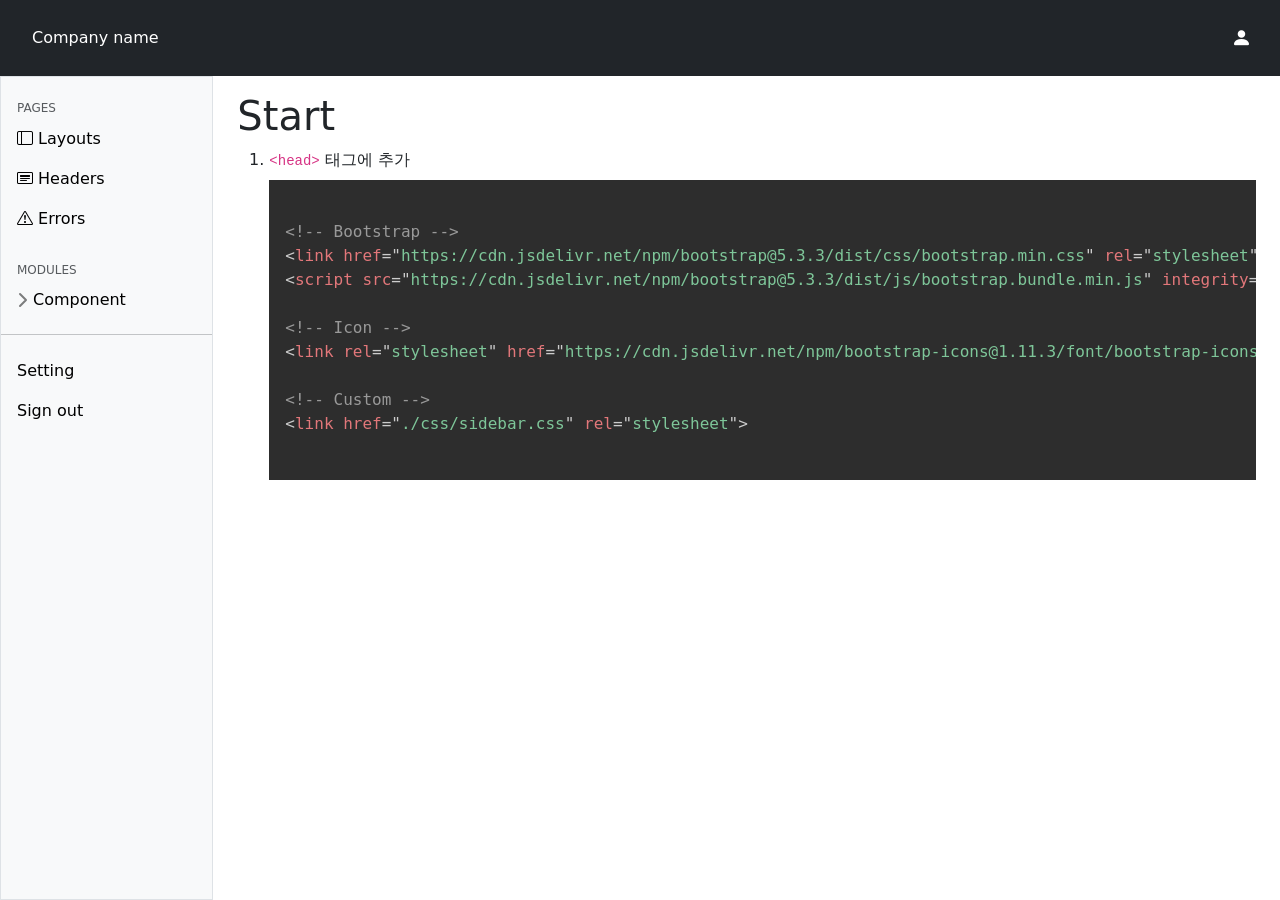
<file: dashboard/index.html>
<!DOCTYPE html>
<html lang="en">
<head>
  <meta charset="UTF-8">
  <meta name="viewport" content="width=device-width, initial-scale=1.0">
  <title>Bootstrap5</title>

  <!-- Bootstrap -->
  <link href="https://cdn.jsdelivr.net/npm/bootstrap@5.3.3/dist/css/bootstrap.min.css" rel="stylesheet" integrity="sha384-QWTKZyjpPEjISv5WaRU9OFeRpok6YctnYmDr5pNlyT2bRjXh0JMhjY6hW+ALEwIH" crossorigin="anonymous">
  <script src="https://cdn.jsdelivr.net/npm/bootstrap@5.3.3/dist/js/bootstrap.bundle.min.js" integrity="sha384-YvpcrYf0tY3lHB60NNkmXc5s9fDVZLESaAA55NDzOxhy9GkcIdslK1eN7N6jIeHz" crossorigin="anonymous"></script>
  
  <!-- Icon -->
  <link rel="stylesheet" href="https://cdn.jsdelivr.net/npm/bootstrap-icons@1.11.3/font/bootstrap-icons.min.css">
  
  <!-- Custom -->
  <link href="./css/sidebar.css" rel="stylesheet">
  <script defer src="./js/include.js"></script> <!-- layout -->

  <!-- Prism  -->
  <link rel="stylesheet" href="./vendor/prism/prism.css">
  <script src="./vendor/prism/prism.js"></script>
  <!-- .Prism  -->

</head>
<body>
  <!-- header -->
  <header class="navbar sticky-top bg-dark flex-md-nowrap p-3" data-include="./common/header.html"></header>
  <!-- .header -->

  <!-- container -->
  <div class="container-fluid">
    <div class="row">
      <!-- sidebar -->
      <div class="sidebar border border-right col-md-3 col-lg-2 p-0 bg-body-tertiary position-fixed overflow-auto" data-include="./common/sidebar.html"></div>
      <!-- .sidebar -->

      <!-- content -->
      <main class="col-md-9 ms-sm-auto col-lg-10 px-md-4 mt-3">
        <h1>Start</h1>
        
        <ol>
          <li>
            <code>&#x3C;head&#x3E;</code><span> 태그에 추가</span>
            <pre class="overflow-auto" style="height: 300px;">
              <code class="language-html">
&#x3C;!-- Bootstrap --&#x3E;
&#x3C;link href=&#x22;https://cdn.jsdelivr.net/npm/bootstrap@5.3.3/dist/css/bootstrap.min.css&#x22; rel=&#x22;stylesheet&#x22; integrity=&#x22;sha384-QWTKZyjpPEjISv5WaRU9OFeRpok6YctnYmDr5pNlyT2bRjXh0JMhjY6hW+ALEwIH&#x22; crossorigin=&#x22;anonymous&#x22;&#x3E;
&#x3C;script src=&#x22;https://cdn.jsdelivr.net/npm/bootstrap@5.3.3/dist/js/bootstrap.bundle.min.js&#x22; integrity=&#x22;sha384-YvpcrYf0tY3lHB60NNkmXc5s9fDVZLESaAA55NDzOxhy9GkcIdslK1eN7N6jIeHz&#x22; crossorigin=&#x22;anonymous&#x22;&#x3E;&#x3C;/script&#x3E;

&#x3C;!-- Icon --&#x3E;
&#x3C;link rel=&#x22;stylesheet&#x22; href=&#x22;https://cdn.jsdelivr.net/npm/bootstrap-icons@1.11.3/font/bootstrap-icons.min.css&#x22;&#x3E;

&#x3C;!-- Custom --&#x3E;
&#x3C;link href=&#x22;./css/sidebar.css&#x22; rel=&#x22;stylesheet&#x22;&#x3E;
              </code>
            </pre>
          </div>
          </li>
        </ol>
      </main>
      <!-- .content -->
    </div>
  </div>
  <!-- .container -->

</body>
</html>
</file>
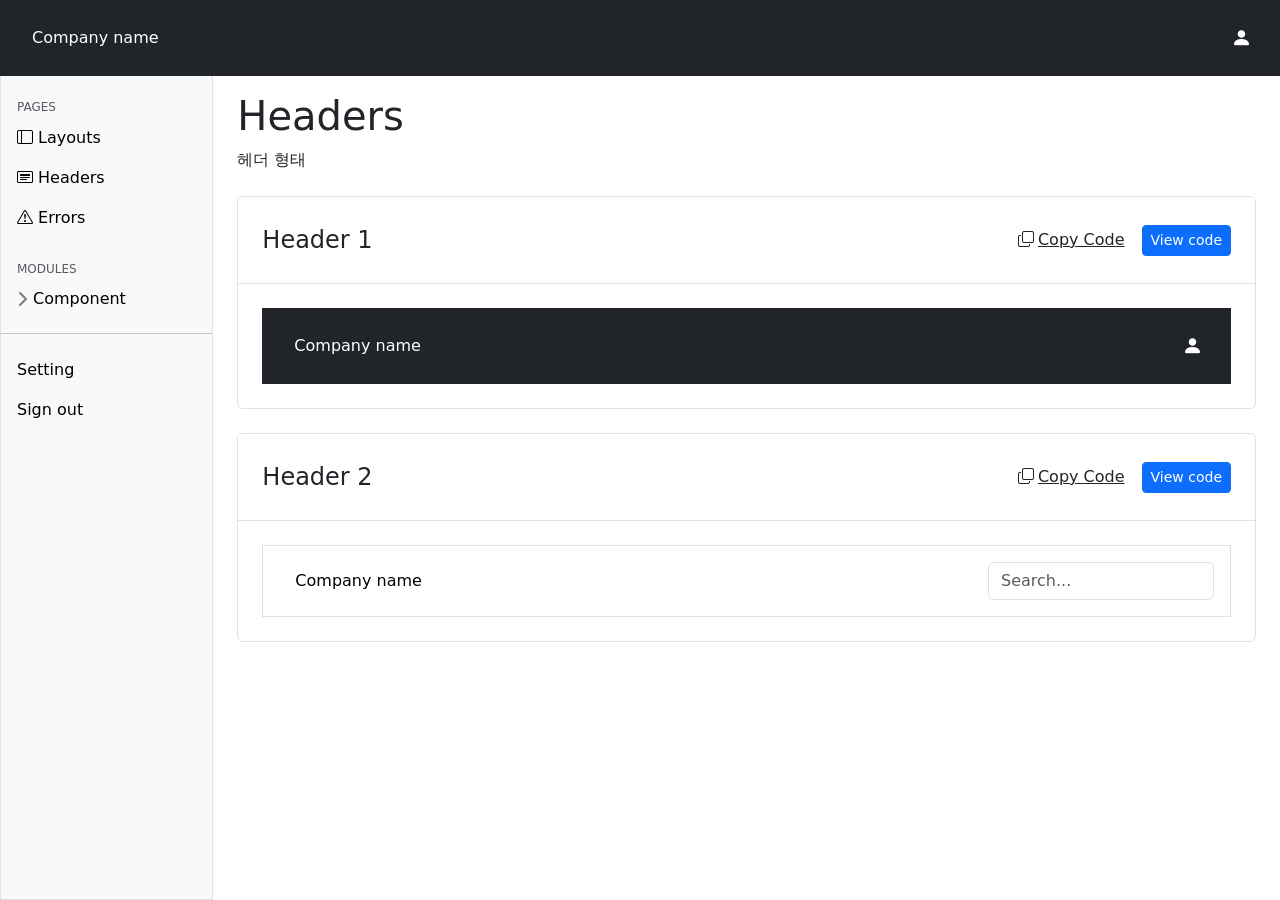
<file: dashboard/page/headers.html>
<!DOCTYPE html>
<html lang="en">
<head>
  <meta charset="UTF-8">
  <meta name="viewport" content="width=device-width, initial-scale=1.0">
  <title>Bootstrap5</title>

  <!-- CSS -->
  <link href="https://cdn.jsdelivr.net/npm/bootstrap@5.3.3/dist/css/bootstrap.min.css" rel="stylesheet" integrity="sha384-QWTKZyjpPEjISv5WaRU9OFeRpok6YctnYmDr5pNlyT2bRjXh0JMhjY6hW+ALEwIH" crossorigin="anonymous">
  <link href="../css/sidebar.css" rel="stylesheet">
  
  <!-- ICON -->
  <link rel="stylesheet" href="https://cdn.jsdelivr.net/npm/bootstrap-icons@1.11.3/font/bootstrap-icons.min.css">

  <!-- JS -->
  <script src="https://cdn.jsdelivr.net/npm/bootstrap@5.3.3/dist/js/bootstrap.bundle.min.js" integrity="sha384-YvpcrYf0tY3lHB60NNkmXc5s9fDVZLESaAA55NDzOxhy9GkcIdslK1eN7N6jIeHz" crossorigin="anonymous"></script>
  <script defer src="../js/include.js"></script> <!-- layout -->

  <!-- prism  -->
  <link rel="stylesheet" href="../vendor/prism/prism.css">
  <script src="../vendor/prism/prism.js"></script>
  <!-- .prism  -->

</head>
<body>
  <!-- header -->
  <header class="navbar sticky-top bg-dark flex-md-nowrap p-3" data-include="../common/header.html"></header>
  <!-- .header -->

  <!-- container -->
  <div class="container-fluid">
    <div class="row">
      <!-- sidebar -->
      <div class="sidebar border border-end border-top-0 border-right col-md-3 col-lg-2 p-0 bg-body-tertiary position-fixed overflow-auto" data-include="../common/sidebar.html"></div>
      <!-- .sidebar -->

      <!-- content -->
      <main class="col-md-9 ms-sm-auto col-lg-10 px-md-4 mt-3">
        <h1>Headers</h1>
        <p>헤더 형태</p>

        <div class="card shadow-none border my-4">
          <div class="card-header p-4 border-bottom bg-body">
            <div class="row g-3 justify-content-between align-items-center">
              <div class="col-12 col-md">
                <h4 class="text-body mb-0" data-anchor="data-anchor" id="accordion-example">Header 1<a class="anchorjs-link " aria-label="Anchor" data-anchorjs-icon="#" href="#accordion-example"></a></h4>
              </div>
              <div class="col col-md-auto">
                <nav class="nav justify-content-end doc-tab-nav align-items-center" role="tablist">
                  <button class="btn btn-link px-2 text-body copy-code-btn" type="button"><i class="bi bi-copy me-1"></i>Copy Code</button>
                  <a class="btn btn-sm btn-primary code-btn ms-2 collapsed" data-bs-toggle="collapse" href="#accordion-example-code" role="button" aria-controls="accordion-example-code" aria-expanded="false">View code</a>
                </nav>
              </div>
            </div>
          </div>

          <div class="card-body p-0">
            <div class="code-collapse collapse" id="accordion-example-code" style="">
              <pre class="overflow-auto" style="height: 300px;">
                <code class="language-html">
&#x3C;!-- header --&#x3E;
  &#x3C;header class=&#x22;navbar sticky-top bg-dark flex-md-nowrap p-3&#x22;&#x3E;
    &#x3C;a class=&#x22;navbar-brand col-md-3 col-lg-2 me-0 px-3 fs-6 text-white&#x22; href=&#x22;/dashboard/index.html&#x22;&#x3E;Company name&#x3C;/a&#x3E;
        
    &#x3C;button class=&#x22;btn ms-auto text-white fs-5&#x22;&#x3E;&#x3C;i class=&#x22;bi bi-person-fill&#x22;&#x3E;&#x3C;/i&#x3E;&#x3C;/button&#x3E;

    &#x3C;!-- mobile menu icon --&#x3E;
    &#x3C;ul class=&#x22;navbar-nav flex-row d-md-none&#x22;&#x3E;
      &#x3C;li class=&#x22;nav-item text-nowrap&#x22;&#x3E;
        &#x3C;button class=&#x22;btn fs-5&#x22; type=&#x22;button&#x22; data-bs-toggle=&#x22;offcanvas&#x22; data-bs-target=&#x22;#offcanvasExample&#x22; aria-controls=&#x22;offcanvasExample&#x22;&#x3E;
          &#x3C;i class=&#x22;bi bi-justify text-white&#x22;&#x3E;&#x3C;/i&#x3E;
        &#x3C;/button&#x3E;
      &#x3C;/li&#x3E;
    &#x3C;/ul&#x3E;
    &#x3C;!-- .mobile menu icon --&#x3E;
  &#x3C;/header&#x3E;
&#x3C;!-- .header --&#x3E;
                </code>
              </pre>
            </div>
            <div class="p-4 code-to-copy">
                <!-- header -->
                <header class="navbar sticky-top bg-dark flex-md-nowrap p-3">
                  <a class="navbar-brand col-md-3 col-lg-2 me-0 px-3 fs-6 text-white" href="/dashboard/index.html">Company name</a>
                      
                  <button class="btn ms-auto text-white fs-5"><i class="bi bi-person-fill"></i></button>

                  <!-- mobile menu icon -->
                  <ul class="navbar-nav flex-row d-md-none">
                    <li class="nav-item text-nowrap">
                      <button class="btn fs-5" type="button" data-bs-toggle="offcanvas" data-bs-target="#offcanvasExample" aria-controls="offcanvasExample">
                        <i class="bi bi-justify text-white"></i>
                      </button>
                    </li>
                  </ul>
                  <!-- .mobile menu icon -->
                </header>
                <!-- .header -->
            </div>
          </div>
        </div>

        <div class="card shadow-none border my-4">
          <div class="card-header p-4 border-bottom bg-body">
            <div class="row g-3 justify-content-between align-items-center">
              <div class="col-12 col-md">
                <h4 class="text-body mb-0" data-anchor="data-anchor" id="accordion-example">Header 2<a class="anchorjs-link " aria-label="Anchor" data-anchorjs-icon="#" href="#accordion-example"></a></h4>
              </div>
              <div class="col col-md-auto">
                <nav class="nav justify-content-end doc-tab-nav align-items-center" role="tablist">
                  <button class="btn btn-link px-2 text-body copy-code-btn" type="button"><i class="bi bi-copy me-1"></i>Copy Code</button>
                  <a class="btn btn-sm btn-primary code-btn ms-2 collapsed" data-bs-toggle="collapse" href="#sidebarRight" role="button" aria-controls="sidebarRight" aria-expanded="false">View code</a>
                </nav>
              </div>
            </div>
          </div>

          <div class="card-body p-0">
            <div class="code-collapse collapse" id="sidebarRight" style="">
              <pre class="overflow-auto" style="height: 300px;">
                <code class="language-html">
&#x3C;!-- header --&#x3E;
  &#x3C;header class=&#x22;navbar sticky-top bg-white flex-md-nowrap p-3 border border-bottom&#x22;&#x3E;
    &#x3C;a class=&#x22;navbar-brand col-md-3 col-lg-2 me-0 px-3 fs-6 d-none d-md-block&#x22; href=&#x22;/dashboard/index.html&#x22;&#x3E;Company name&#x3C;/a&#x3E;
    &#x3C;a class=&#x22;navbar-brand col-md-3 col-lg-2 me-0 px-3 fs-6 d-block d-md-none&#x22; href=&#x22;/dashboard/index.html&#x22;&#x3E;C&#x3C;/a&#x3E;
    
    &#x3C;div class=&#x22;d-flex align-items-center&#x22;&#x3E;
      &#x3C;form class=&#x22;w-100 d-none d-md-inline&#x22; role=&#x22;search&#x22;&#x3E;
        &#x3C;input type=&#x22;search&#x22; class=&#x22;form-control&#x22; placeholder=&#x22;Search...&#x22; aria-label=&#x22;Search&#x22;&#x3E;
      &#x3C;/form&#x3E;

      &#x3C;div class=&#x22;flex-shrink-0&#x22;&#x3E;
        &#x3C;!-- mobile menu icon --&#x3E;
          &#x3C;ul class=&#x22;navbar-nav flex-row d-md-none&#x22;&#x3E;
            &#x3C;li class=&#x22;nav-item text-nowrap&#x22;&#x3E;
              &#x3C;button class=&#x22;nav-link fs-5&#x22; type=&#x22;button&#x22; data-bs-toggle=&#x22;collapse&#x22; data-bs-target=&#x22;#navbarSearch&#x22; aria-controls=&#x22;navbarSearch&#x22; aria-expanded=&#x22;true&#x22; aria-label=&#x22;Toggle search&#x22;&#x3E;
                &#x3C;i class=&#x22;bi bi-search&#x22;&#x3E;&#x3C;/i&#x3E;
              &#x3C;/button&#x3E;
            &#x3C;/li&#x3E;
            &#x3C;li class=&#x22;nav-item text-nowrap&#x22;&#x3E;
              &#x3C;button class=&#x22;btn fs-5&#x22; type=&#x22;button&#x22; data-bs-toggle=&#x22;offcanvas&#x22; data-bs-target=&#x22;#offcanvasExample&#x22; aria-controls=&#x22;offcanvasExample&#x22;&#x3E;
                &#x3C;i class=&#x22;bi bi-justify&#x22;&#x3E;&#x3C;/i&#x3E;
              &#x3C;/button&#x3E;
            &#x3C;/li&#x3E;
          &#x3C;/ul&#x3E;
          &#x3C;!-- .mobile menu icon --&#x3E;
      &#x3C;/div&#x3E;
    &#x3C;/div&#x3E;
    &#x3C;!-- search --&#x3E;
    &#x3C;div id=&#x22;navbarSearch&#x22; class=&#x22;navbar-search w-100 collapse&#x22; style=&#x22;&#x22;&#x3E;
      &#x3C;input class=&#x22;form-control w-100&#x22; type=&#x22;text&#x22; placeholder=&#x22;Search&#x22; aria-label=&#x22;Search&#x22;&#x3E;
    &#x3C;/div&#x3E;
  &#x3C;/header&#x3E;
  &#x3C;!-- .header --&#x3E;
                </code>
              </pre>
            </div>
            <div class="p-4 code-to-copy">
              <!-- header -->
              <header class="navbar bg-white sticky-top flex-md-nowrap p-3 border border-bottom">
                <a class="navbar-brand col-md-3 col-lg-2 me-0 px-3 fs-6 d-none d-md-block" href="/dashboard/index.html">Company name</a>
                <a class="navbar-brand col-md-3 col-lg-2 me-0 px-3 fs-6 d-block d-md-none" href="/dashboard/index.html">C</a>
                
                <div class="d-flex align-items-center">
                  <form class="w-100 d-none d-md-inline" role="search">
                    <input type="search" class="form-control" placeholder="Search..." aria-label="Search">
                  </form>

                  <div class="flex-shrink-0">
                    <!-- mobile menu icon -->
                      <ul class="navbar-nav flex-row d-md-none">
                        <li class="nav-item text-nowrap">
                          <button class="nav-link fs-5" type="button" data-bs-toggle="collapse" data-bs-target="#navbarSearch" aria-controls="navbarSearch" aria-expanded="true" aria-label="Toggle search">
                            <i class="bi bi-search"></i>
                          </button>
                        </li>
                        <li class="nav-item text-nowrap">
                          <button class="btn fs-5" type="button" data-bs-toggle="offcanvas" data-bs-target="#offcanvasExample" aria-controls="offcanvasExample">
                            <i class="bi bi-justify"></i>
                          </button>
                        </li>
                      </ul>
                      <!-- .mobile menu icon -->
                  </div>
                </div>
                <!-- search -->
                <div id="navbarSearch" class="navbar-search w-100 collapse" style="">
                  <input class="form-control w-100" type="text" placeholder="Search" aria-label="Search">
                </div>
              </header>
              <!-- .header -->
            </div>
          </div>
        </div>
        
      </main>
      <!-- .content -->
    </div>
  </div>
  <!-- .container -->

</body>
</html>
</file>
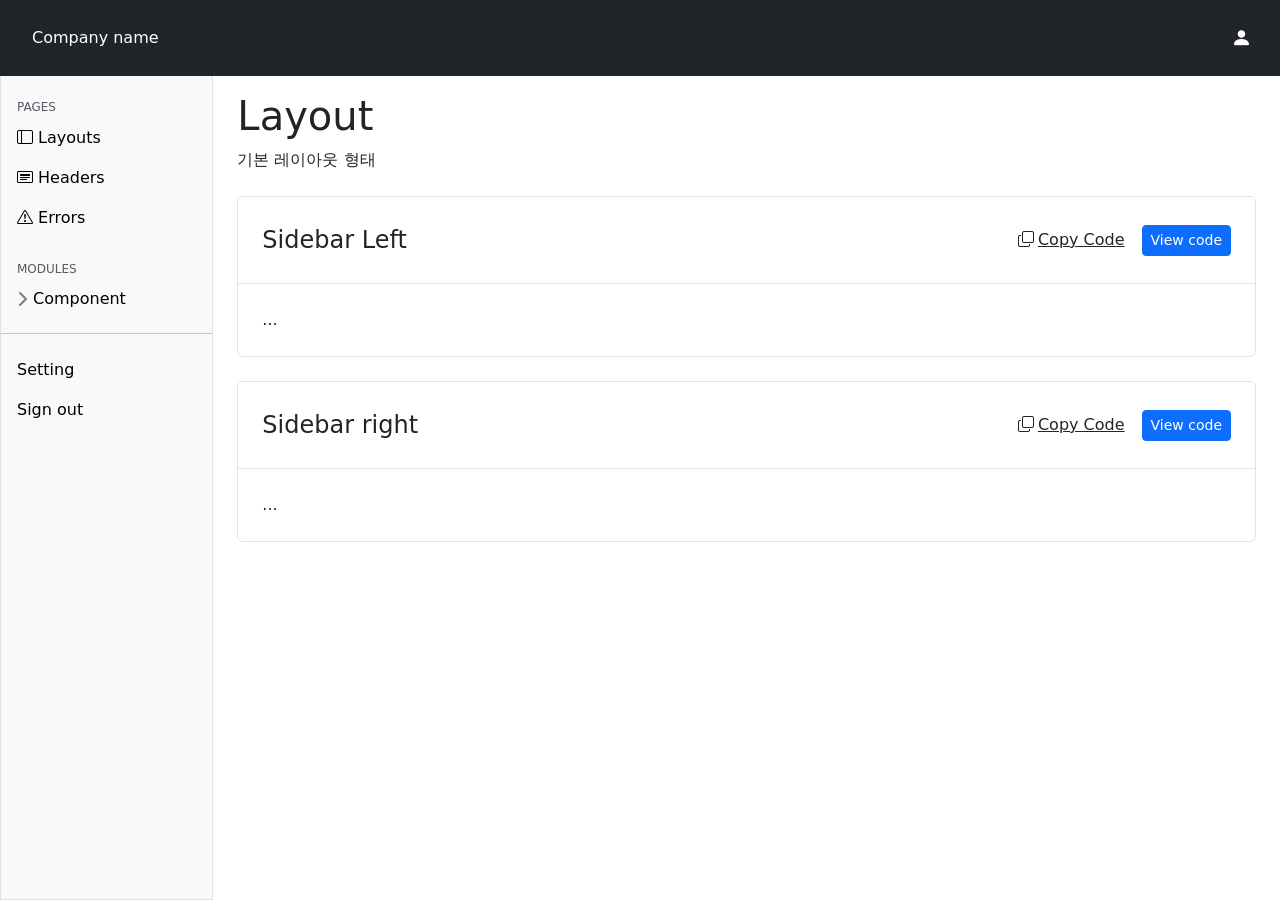
<file: dashboard/page/layouts.html>
<!DOCTYPE html>
<html lang="en">
<head>
  <meta charset="UTF-8">
  <meta name="viewport" content="width=device-width, initial-scale=1.0">
  <title>Bootstrap5</title>

  <!-- CSS -->
  <link href="https://cdn.jsdelivr.net/npm/bootstrap@5.3.3/dist/css/bootstrap.min.css" rel="stylesheet" integrity="sha384-QWTKZyjpPEjISv5WaRU9OFeRpok6YctnYmDr5pNlyT2bRjXh0JMhjY6hW+ALEwIH" crossorigin="anonymous">
  <link href="../css/sidebar.css" rel="stylesheet">
  
  <!-- ICON -->
  <link rel="stylesheet" href="https://cdn.jsdelivr.net/npm/bootstrap-icons@1.11.3/font/bootstrap-icons.min.css">

  <!-- JS -->
  <script src="https://cdn.jsdelivr.net/npm/bootstrap@5.3.3/dist/js/bootstrap.bundle.min.js" integrity="sha384-YvpcrYf0tY3lHB60NNkmXc5s9fDVZLESaAA55NDzOxhy9GkcIdslK1eN7N6jIeHz" crossorigin="anonymous"></script>
  <script defer src="../js/include.js"></script> <!-- layout -->

  <!-- prism  -->
  <link rel="stylesheet" href="../vendor/prism/prism.css">
  <script src="../vendor/prism/prism.js"></script>
  <!-- .prism  -->

</head>
<body>
  <!-- header -->
  <header class="navbar sticky-top bg-dark flex-md-nowrap p-3" data-include="../common/header.html"></header>
  <!-- .header -->

  <!-- container -->
  <div class="container-fluid">
    <div class="row">
      <!-- sidebar -->
      <div class="sidebar border border-end border-top-0 col-md-3 col-lg-2 p-0 bg-body-tertiary position-fixed overflow-auto" data-include="../common/sidebar.html"></div>
      <!-- .sidebar -->

      <!-- content -->
      <main class="col-md-9 ms-sm-auto col-lg-10 px-md-4 mt-3">
        <h1>Layout</h1>
        <p>기본 레이아웃 형태</p>

        <div class="card shadow-none border my-4">
          <div class="card-header p-4 border-bottom bg-body">
            <div class="row g-3 justify-content-between align-items-center">
              <div class="col-12 col-md">
                <h4 class="text-body mb-0" data-anchor="data-anchor" id="accordion-example">Sidebar Left<a class="anchorjs-link " aria-label="Anchor" data-anchorjs-icon="#" href="#accordion-example"></a></h4>
              </div>
              <div class="col col-md-auto">
                <nav class="nav justify-content-end doc-tab-nav align-items-center" role="tablist">
                  <button class="btn btn-link px-2 text-body copy-code-btn" type="button"><i class="bi bi-copy me-1"></i>Copy Code</button>
                  <a class="btn btn-sm btn-primary code-btn ms-2 collapsed" data-bs-toggle="collapse" href="#accordion-example-code" role="button" aria-controls="accordion-example-code" aria-expanded="false">View code</a>
                </nav>
              </div>
            </div>
          </div>

          <div class="card-body p-0">
            <div class="code-collapse collapse" id="accordion-example-code" style="">
              <pre class="overflow-auto" style="height: 300px;">
                <code class="language-html" style="height: 300px;">
&#x3C;body&#x3E;
  &#x3C;!-- header --&#x3E;
  &#x3C;header class=&#x22;navbar sticky-top bg-dark flex-md-nowrap p-3&#x22;&#x3E;
    &#x3C;a class=&#x22;navbar-brand col-md-3 col-lg-2 me-0 px-3 fs-6 text-white&#x22; href=&#x22;#&#x22;&#x3E;Company name&#x3C;/a&#x3E;
    
    &#x3C;button class=&#x22;btn ms-auto text-white fs-5&#x22;&#x3E;&#x3C;i class=&#x22;bi bi-person-fill&#x22;&#x3E;&#x3C;/i&#x3E;&#x3C;/button&#x3E;

    &#x3C;!-- mobile menu icon --&#x3E;
    &#x3C;ul class=&#x22;navbar-nav flex-row d-md-none&#x22;&#x3E;
      &#x3C;li class=&#x22;nav-item text-nowrap&#x22;&#x3E;
        &#x3C;button class=&#x22;btn fs-5&#x22; type=&#x22;button&#x22; data-bs-toggle=&#x22;offcanvas&#x22; data-bs-target=&#x22;#offcanvasExample&#x22; aria-controls=&#x22;offcanvasExample&#x22;&#x3E;
          &#x3C;i class=&#x22;bi bi-justify text-white&#x22;&#x3E;&#x3C;/i&#x3E;
        &#x3C;/button&#x3E;
      &#x3C;/li&#x3E;
    &#x3C;/ul&#x3E;
    &#x3C;!-- .mobile menu icon --&#x3E;
  &#x3C;/header&#x3E;
  &#x3C;!-- .header --&#x3E;

  &#x3C;!-- container --&#x3E;
  &#x3C;div class=&#x22;container-fluid&#x22;&#x3E;
    &#x3C;div class=&#x22;row&#x22;&#x3E;
      &#x3C;!-- sidebar --&#x3E;
      &#x3C;div class=&#x22;sidebar border border-right col-md-3 col-lg-2 p-0 bg-body-tertiary position-fixed overflow-auto&#x22;&#x3E;
        &#x3C;div class=&#x22;offcanvas-md offcanvas-end bg-body-tertiary&#x22; tabindex=&#x22;-1&#x22; id=&#x22;offcanvasExample&#x22; aria-labelledby=&#x22;offcanvasExampleLabel&#x22;&#x3E;
          &#x3C;div class=&#x22;offcanvas-header&#x22;&#x3E;
            &#x3C;h5 class=&#x22;offcanvas-title&#x22; id=&#x22;offcanvasExampleLabel&#x22;&#x3E;Company name&#x3C;/h5&#x3E; &#x3C;!-- .logo --&#x3E;
            &#x3C;button type=&#x22;button&#x22; class=&#x22;btn-close&#x22; data-bs-dismiss=&#x22;offcanvas&#x22; data-bs-target=&#x22;#offcanvasExample&#x22; aria-label=&#x22;Close&#x22;&#x3E;&#x3C;/button&#x3E;
          &#x3C;/div&#x3E;
          &#x3C;div class=&#x22;offcanvas-body flex-column&#x22;&#x3E;
            &#x3C;h6 class=&#x22;sidebar-heading px-3 mt-4 mb-1 text-body-secondary text-uppercase small&#x22;&#x3E;Apps&#x3C;/h6&#x3E;

            &#x3C;ul class=&#x22;nav flex-column w-100&#x22;&#x3E;
              &#x3C;li class=&#x22;nav-item&#x22;&#x3E;
                &#x3C;button class=&#x22;btn btn-toggle d-inline-flex align-items-center rounded border-0 collapsed&#x22; data-bs-toggle=&#x22;collapse&#x22; data-bs-target=&#x22;#home-collapse&#x22; aria-expanded=&#x22;false&#x22;&#x3E;
                  Component
                &#x3C;/button&#x3E;
                &#x3C;div class=&#x22;collapse&#x22; id=&#x22;home-collapse&#x22;&#x3E;
                  &#x3C;ul class=&#x22;btn-toggle-nav list-unstyled fw-normal pb-1 small&#x22;&#x3E;
                    &#x3C;li&#x3E;&#x3C;a href=&#x22;#&#x22; class=&#x22;link-body-emphasis d-inline-flex text-decoration-none rounded&#x22;&#x3E;Button&#x3C;/a&#x3E;&#x3C;/li&#x3E;
                    &#x3C;li&#x3E;&#x3C;a href=&#x22;#&#x22; class=&#x22;link-body-emphasis d-inline-flex text-decoration-none rounded&#x22;&#x3E;Updates&#x3C;/a&#x3E;&#x3C;/li&#x3E;
                    &#x3C;li&#x3E;&#x3C;a href=&#x22;#&#x22; class=&#x22;link-body-emphasis d-inline-flex text-decoration-none rounded&#x22;&#x3E;Reports&#x3C;/a&#x3E;&#x3C;/li&#x3E;
                  &#x3C;/ul&#x3E;
                &#x3C;/div&#x3E;
              &#x3C;/li&#x3E;
...
            &#x3C;/ul&#x3E;
          &#x3C;/div&#x3E;
        &#x3C;/div&#x3E;
      &#x3C;/div&#x3E;
      &#x3C;!-- .sidebar --&#x3E;

      &#x3C;!-- content --&#x3E;
      &#x3C;main class=&#x22;col-md-9 ms-sm-auto col-lg-10 px-md-4 mt-3&#x22;&#x3E;
        ...
      &#x3C;/main&#x3E;
      &#x3C;!-- .content --&#x3E;
    &#x3C;/div&#x3E;
  &#x3C;/div&#x3E;
  &#x3C;!-- .container --&#x3E;

&#x3C;/body&#x3E;
                </code>
              </pre>
            </div>
            <div class="p-4 code-to-copy">
              ...
            </div>
          </div>
        </div>

        <div class="card shadow-none border my-4">
          <div class="card-header p-4 border-bottom bg-body">
            <div class="row g-3 justify-content-between align-items-center">
              <div class="col-12 col-md">
                <h4 class="text-body mb-0" data-anchor="data-anchor" id="accordion-example">Sidebar right<a class="anchorjs-link " aria-label="Anchor" data-anchorjs-icon="#" href="#accordion-example"></a></h4>
              </div>
              <div class="col col-md-auto">
                <nav class="nav justify-content-end doc-tab-nav align-items-center" role="tablist">
                  <button class="btn btn-link px-2 text-body copy-code-btn" type="button"><i class="bi bi-copy me-1"></i>Copy Code</button>
                  <a class="btn btn-sm btn-primary code-btn ms-2 collapsed" data-bs-toggle="collapse" href="#sidebarRight" role="button" aria-controls="sidebarRight" aria-expanded="false">View code</a>
                </nav>
              </div>
            </div>
          </div>

          <div class="card-body p-0">
            <div class="code-collapse collapse" id="sidebarRight" style="">
              <pre class="overflow-auto" style="height: 300px;">
                <code class="language-html">
&#x3C;body&#x3E;
  &#x3C;!-- header --&#x3E;
  &#x3C;header class=&#x22;navbar sticky-top bg-dark flex-md-nowrap p-3&#x22;&#x3E;
    &#x3C;a class=&#x22;navbar-brand col-md-3 col-lg-2 me-0 px-3 fs-6 text-white&#x22; href=&#x22;#&#x22;&#x3E;Company name&#x3C;/a&#x3E;
    
    &#x3C;button class=&#x22;btn ms-auto text-white fs-5&#x22;&#x3E;&#x3C;i class=&#x22;bi bi-person-fill&#x22;&#x3E;&#x3C;/i&#x3E;&#x3C;/button&#x3E;

    &#x3C;!-- mobile menu icon --&#x3E;
    &#x3C;ul class=&#x22;navbar-nav flex-row d-md-none&#x22;&#x3E;
      &#x3C;li class=&#x22;nav-item text-nowrap&#x22;&#x3E;
        &#x3C;button class=&#x22;btn fs-5&#x22; type=&#x22;button&#x22; data-bs-toggle=&#x22;offcanvas&#x22; data-bs-target=&#x22;#offcanvasExample&#x22; aria-controls=&#x22;offcanvasExample&#x22;&#x3E;
          &#x3C;i class=&#x22;bi bi-justify text-white&#x22;&#x3E;&#x3C;/i&#x3E;
        &#x3C;/button&#x3E;
      &#x3C;/li&#x3E;
    &#x3C;/ul&#x3E;
    &#x3C;!-- .mobile menu icon --&#x3E;
  &#x3C;/header&#x3E;
  &#x3C;!-- .header --&#x3E;

  &#x3C;!-- container --&#x3E;
  &#x3C;div class=&#x22;container-fluid&#x22;&#x3E;
    &#x3C;div class=&#x22;row&#x22;&#x3E;
      &#x3C;!-- sidebar --&#x3E;
      &#x3C;div class=&#x22;sidebar sidebar-end border border-right col-md-3 col-lg-2 p-0 bg-body-tertiary position-fixed overflow-auto&#x22;&#x3E;
        &#x3C;div class=&#x22;offcanvas-md offcanvas-end bg-body-tertiary&#x22; tabindex=&#x22;-1&#x22; id=&#x22;offcanvasExample&#x22; aria-labelledby=&#x22;offcanvasExampleLabel&#x22;&#x3E;
          &#x3C;div class=&#x22;offcanvas-header&#x22;&#x3E;
            &#x3C;h5 class=&#x22;offcanvas-title&#x22; id=&#x22;offcanvasExampleLabel&#x22;&#x3E;Company name&#x3C;/h5&#x3E; &#x3C;!-- .logo --&#x3E;
            &#x3C;button type=&#x22;button&#x22; class=&#x22;btn-close&#x22; data-bs-dismiss=&#x22;offcanvas&#x22; data-bs-target=&#x22;#offcanvasExample&#x22; aria-label=&#x22;Close&#x22;&#x3E;&#x3C;/button&#x3E;
          &#x3C;/div&#x3E;
          &#x3C;div class=&#x22;offcanvas-body flex-column&#x22;&#x3E;
            &#x3C;h6 class=&#x22;sidebar-heading px-3 mt-4 mb-1 text-body-secondary text-uppercase small&#x22;&#x3E;Apps&#x3C;/h6&#x3E;

            &#x3C;ul class=&#x22;nav flex-column w-100&#x22;&#x3E;
              &#x3C;li class=&#x22;nav-item&#x22;&#x3E;
                &#x3C;button class=&#x22;btn btn-toggle d-inline-flex align-items-center rounded border-0 collapsed&#x22; data-bs-toggle=&#x22;collapse&#x22; data-bs-target=&#x22;#home-collapse&#x22; aria-expanded=&#x22;false&#x22;&#x3E;
                  Component
                &#x3C;/button&#x3E;
                &#x3C;div class=&#x22;collapse&#x22; id=&#x22;home-collapse&#x22;&#x3E;
                  &#x3C;ul class=&#x22;btn-toggle-nav list-unstyled fw-normal pb-1 small&#x22;&#x3E;
                    &#x3C;li&#x3E;&#x3C;a href=&#x22;#&#x22; class=&#x22;link-body-emphasis d-inline-flex text-decoration-none rounded&#x22;&#x3E;Button&#x3C;/a&#x3E;&#x3C;/li&#x3E;
                    &#x3C;li&#x3E;&#x3C;a href=&#x22;#&#x22; class=&#x22;link-body-emphasis d-inline-flex text-decoration-none rounded&#x22;&#x3E;Updates&#x3C;/a&#x3E;&#x3C;/li&#x3E;
                    &#x3C;li&#x3E;&#x3C;a href=&#x22;#&#x22; class=&#x22;link-body-emphasis d-inline-flex text-decoration-none rounded&#x22;&#x3E;Reports&#x3C;/a&#x3E;&#x3C;/li&#x3E;
                  &#x3C;/ul&#x3E;
                &#x3C;/div&#x3E;
              &#x3C;/li&#x3E;
...
            &#x3C;/ul&#x3E;
          &#x3C;/div&#x3E;
        &#x3C;/div&#x3E;
      &#x3C;/div&#x3E;
      &#x3C;!-- .sidebar --&#x3E;

      &#x3C;!-- content --&#x3E;
      &#x3C;main class=&#x22;col-md-9 col-lg-10 px-md-4 mt-3&#x22;&#x3E;
        ...
      &#x3C;/main&#x3E;
      &#x3C;!-- .content --&#x3E;
    &#x3C;/div&#x3E;
  &#x3C;/div&#x3E;
  &#x3C;!-- .container --&#x3E;

&#x3C;/body&#x3E;
                </code>
              </pre>
            </div>
            <div class="p-4 code-to-copy">
              ...
            </div>
          </div>
        </div>
        
      </main>
      <!-- .content -->
    </div>
  </div>
  <!-- .container -->

</body>
</html>
</file>
<file: dashboard/css/sidebar.css>
:root{
  --header: 76px;
}

body {
  min-height: 100vh;
  min-height: -webkit-fill-available;
}

html {
  height: -webkit-fill-available;
}

main {
  height: calc(100vh - var(--header));
  height: -webkit-fill-available;
  /* max-height: 100vh; */
  overflow-x: auto;
  overflow-y: hidden;
}

.sidebar {
  height: calc(100vh - var(--header));
}
.sidebar.sidebar-end {
  right: 0;
}
.sidebar-heading {
  font-size: 12px;
}
@media (max-width: 768px) {
  .sidebar {
    height: 0;
    z-index: 1040;
  }
}

.nav-link {
  font-weight: 400;
  color: var(--bs-emphasis-color);
  background-color: transparent;
}

.nav-link.active {
  font-weight: 700;
  color: var(--bs-primary) !important;
}

.dropdown-toggle { outline: 0; }

.btn-toggle {
  /* padding: .25rem .5rem; */
  font-weight: 600;
  color: var(--bs-emphasis-color);
  background-color: transparent;
}
.btn-toggle:hover,
.btn-toggle:focus {
  color: rgba(var(--bs-emphasis-color-rgb), .85);
  background-color: var(--bs-tertiary-bg);
}

.btn-toggle::before {
  width: 1.25em;
  line-height: 0;
  content: url("data:image/svg+xml,%3csvg xmlns='http://www.w3.org/2000/svg' width='16' height='16' viewBox='0 0 16 16'%3e%3cpath fill='none' stroke='rgba%280,0,0,.5%29' stroke-linecap='round' stroke-linejoin='round' stroke-width='2' d='M5 14l6-6-6-6'/%3e%3c/svg%3e");
  transition: transform .35s ease;
  transform-origin: .5em 50%;
}

[data-bs-theme="dark"] .btn-toggle::before {
  content: url("data:image/svg+xml,%3csvg xmlns='http://www.w3.org/2000/svg' width='16' height='16' viewBox='0 0 16 16'%3e%3cpath fill='none' stroke='rgba%28255,255,255,.5%29' stroke-linecap='round' stroke-linejoin='round' stroke-width='2' d='M5 14l6-6-6-6'/%3e%3c/svg%3e");
}

.btn-toggle[aria-expanded="true"] {
  color: rgba(var(--bs-emphasis-color-rgb), .85);
}
.btn-toggle[aria-expanded="true"]::before {
  transform: rotate(90deg);
}

.btn-toggle-nav a {
  padding: .1875rem .5rem;
  margin-top: .125rem;
  margin-left: 1.25rem;
}
.btn-toggle-nav a:hover,
.btn-toggle-nav a:focus {
  background-color: var(--bs-tertiary-bg);
}

.scrollarea {
  overflow-y: auto;
}
</file>
<file: dashboard/vendor/prism/prism.css>
/* PrismJS 1.28.0
https://prismjs.com/download.html#themes=prism-tomorrow&languages=markup+css+clike+javascript+java+json+plsql+jsx+sql+textile+typescript+xml-doc+yaml&plugins=line-numbers */
code[class*=language-],pre[class*=language-]{color:#ccc;background:0 0;font-family:Consolas,Monaco,'Andale Mono','Ubuntu Mono',monospace;font-size:1em;text-align:left;white-space:pre;word-spacing:normal;word-break:normal;word-wrap:normal;line-height:1.5;-moz-tab-size:4;-o-tab-size:4;tab-size:4;-webkit-hyphens:none;-moz-hyphens:none;-ms-hyphens:none;hyphens:none}pre[class*=language-]{padding:1em;margin:.5em 0;overflow:auto}:not(pre)>code[class*=language-],pre[class*=language-]{background:#2d2d2d}:not(pre)>code[class*=language-]{padding:.1em;border-radius:.3em;white-space:normal}.token.block-comment,.token.cdata,.token.comment,.token.doctype,.token.prolog{color:#999}.token.punctuation{color:#ccc}.token.attr-name,.token.deleted,.token.namespace,.token.tag{color:#e2777a}.token.function-name{color:#6196cc}.token.boolean,.token.function,.token.number{color:#f08d49}.token.class-name,.token.constant,.token.property,.token.symbol{color:#f8c555}.token.atrule,.token.builtin,.token.important,.token.keyword,.token.selector{color:#cc99cd}.token.attr-value,.token.char,.token.regex,.token.string,.token.variable{color:#7ec699}.token.entity,.token.operator,.token.url{color:#67cdcc}.token.bold,.token.important{font-weight:700}.token.italic{font-style:italic}.token.entity{cursor:help}.token.inserted{color:green}
pre[class*=language-].line-numbers{position:relative;padding-left:3.8em;counter-reset:linenumber}pre[class*=language-].line-numbers>code{position:relative;white-space:inherit}.line-numbers .line-numbers-rows{position:absolute;pointer-events:none;top:0;font-size:100%;left:-3.8em;width:3em;letter-spacing:-1px;border-right:1px solid #999;-webkit-user-select:none;-moz-user-select:none;-ms-user-select:none;user-select:none}.line-numbers-rows>span{display:block;counter-increment:linenumber}.line-numbers-rows>span:before{content:counter(linenumber);color:#999;display:block;padding-right:.8em;text-align:right}
</file>
